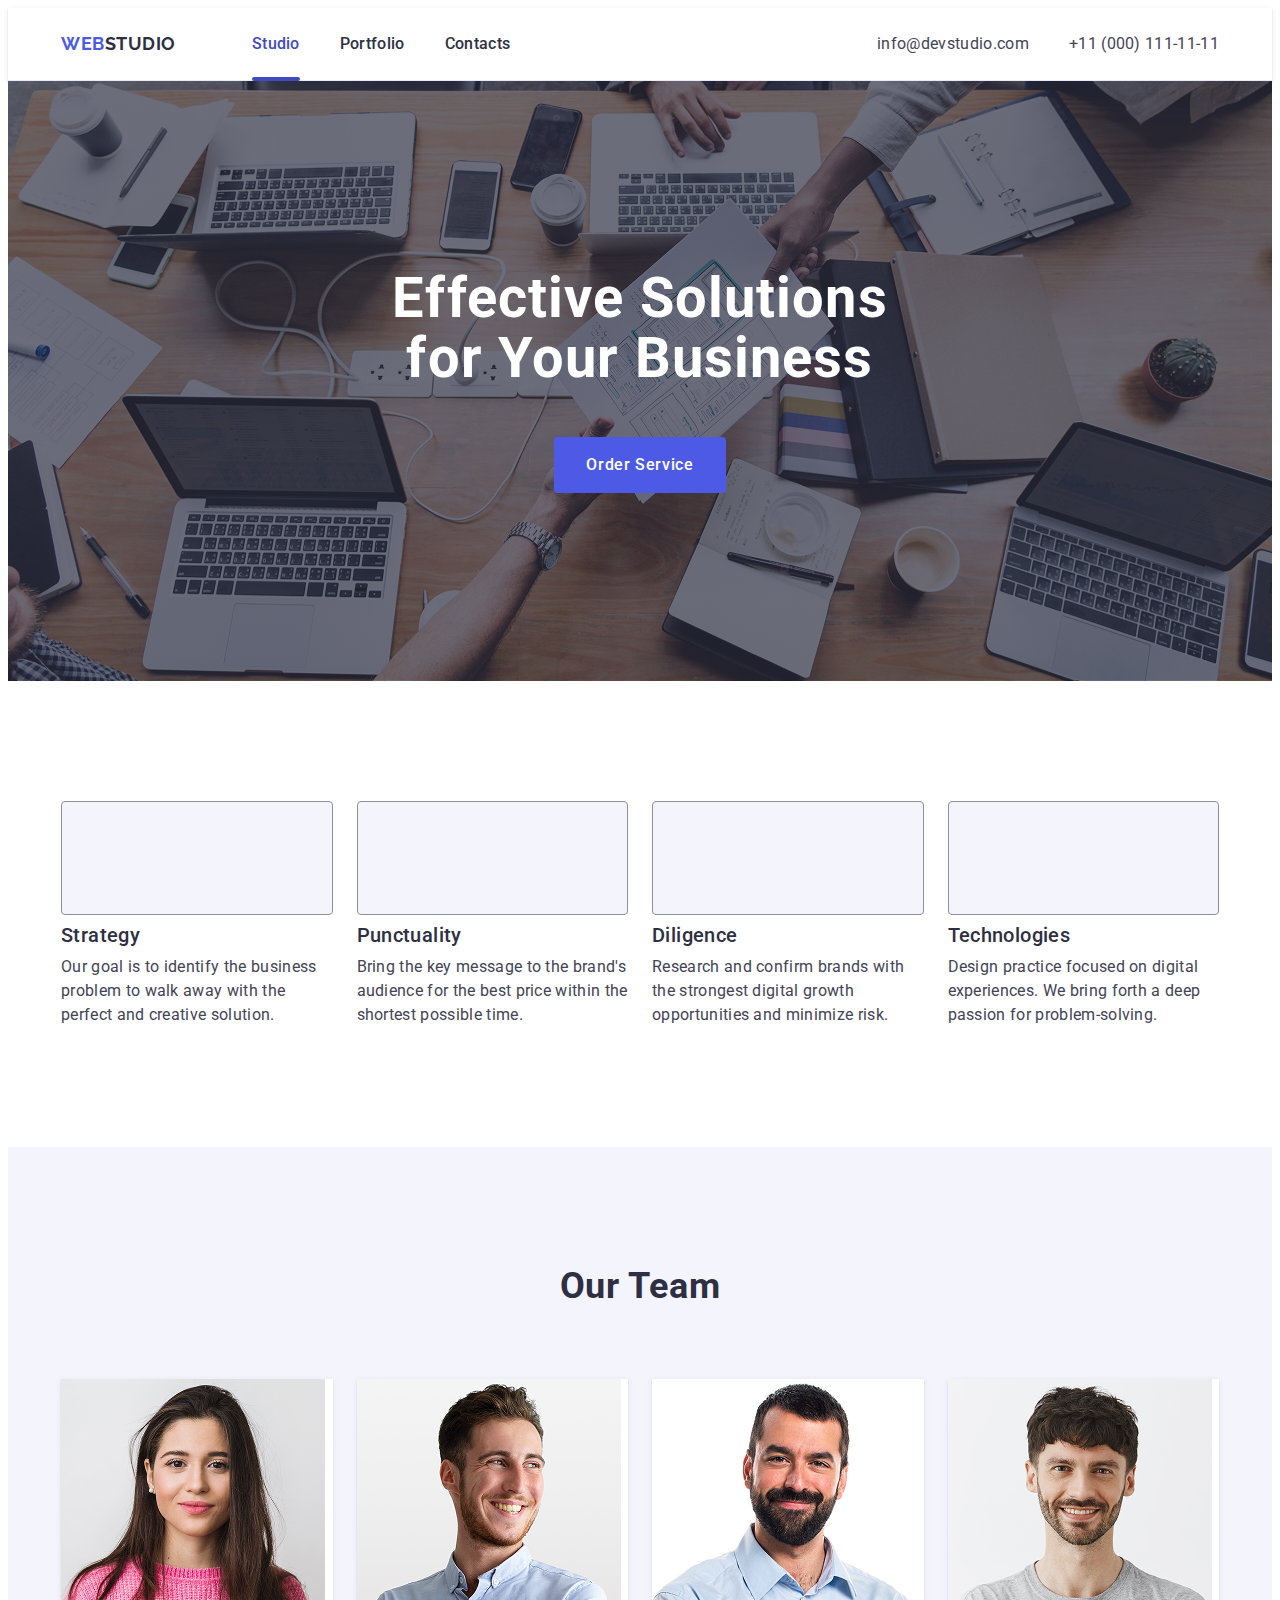
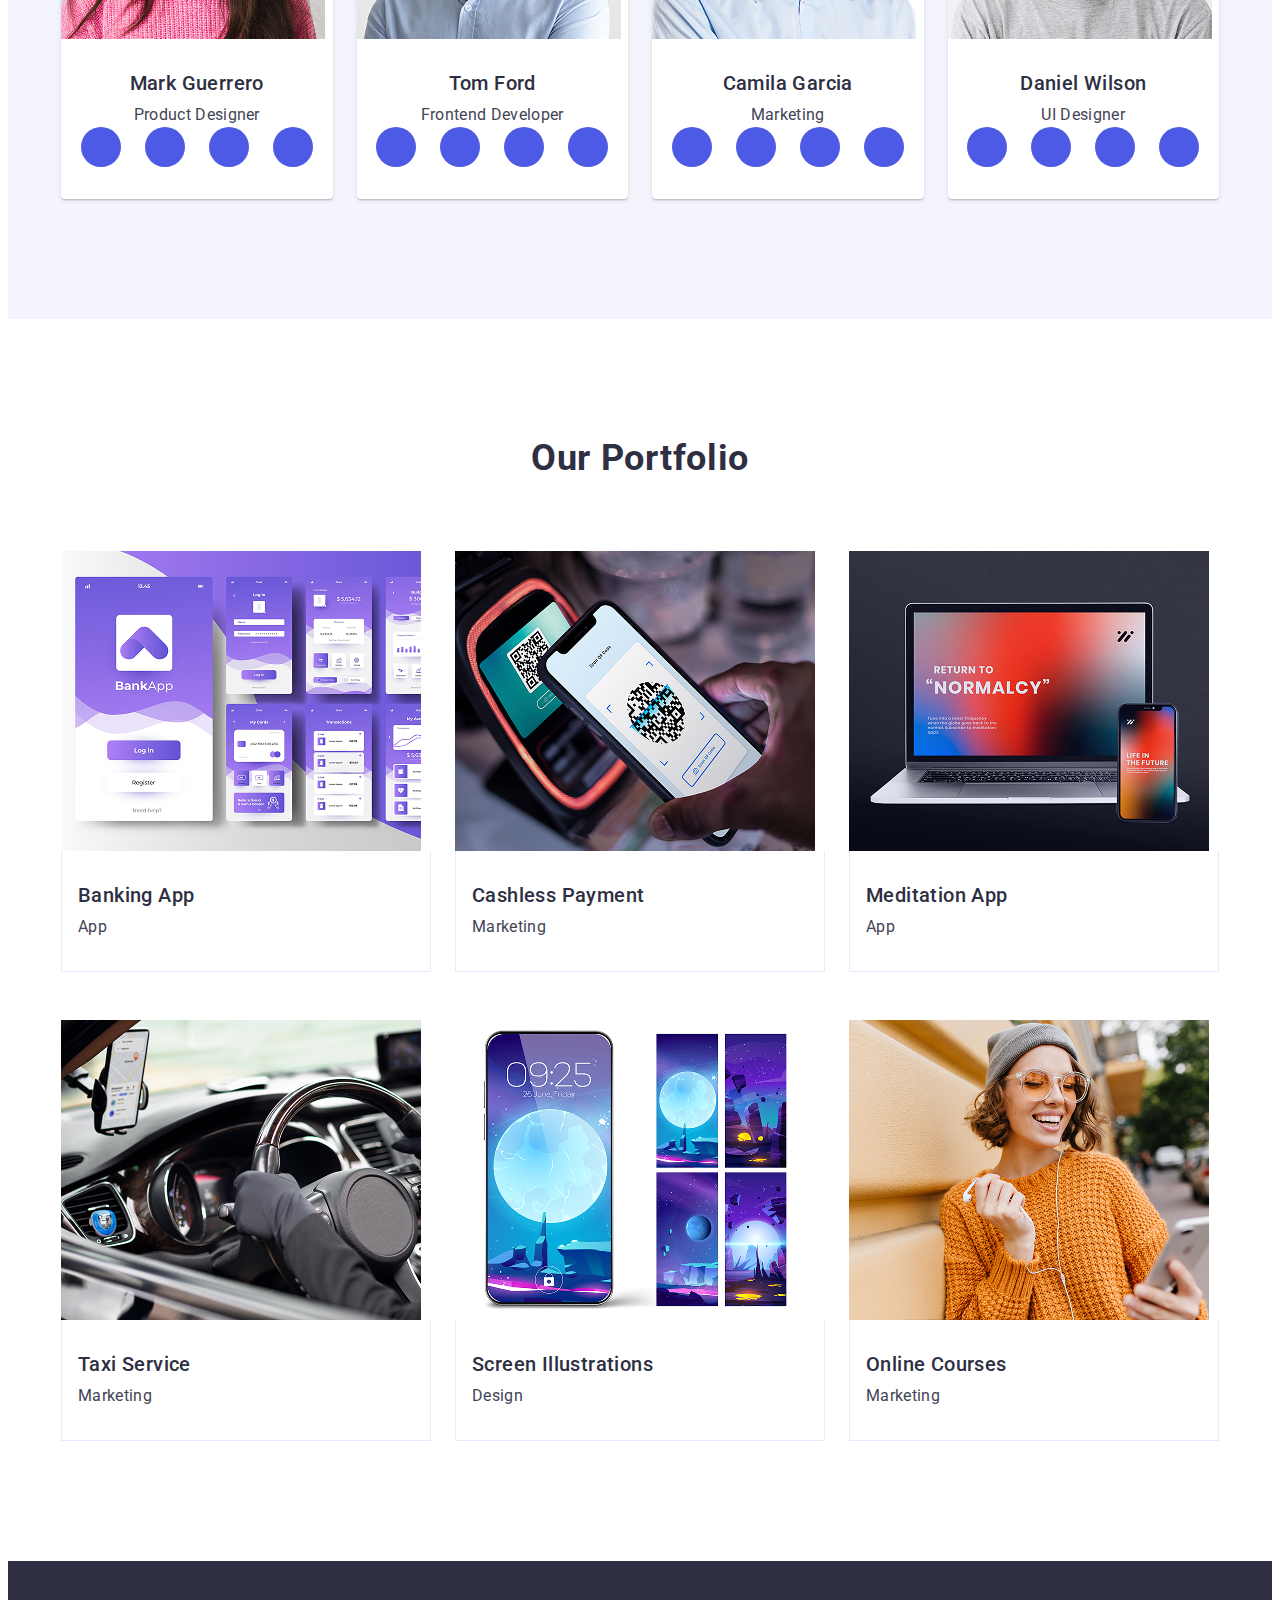
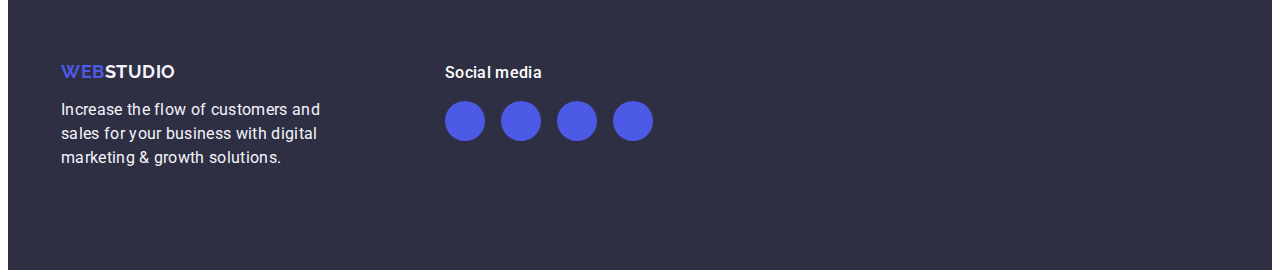
<file: index.html>
<!DOCTYPE html>
<html lang="en">
<head>
    <meta charset="UTF-8">
    <meta name="viewport" content="width=device-width, initial-scale=1.0">
    <title>Document</title>

    <link rel="stylesheet" href="https://cdnjs.cloudflare.com/ajax/libs/modern-normalize/3.0.1/modern-normalize.min.css" integrity="sha512-q6WgHqiHlKyOqslT/lgBgodhd03Wp4BEqKeW6nNtlOY4quzyG3VoQKFrieaCeSnuVseNKRGpGeDU3qPmabCANg==" crossorigin="anonymous" referrerpolicy="no-referrer" 
    />

    <link rel="preconnect" href="https://fonts.googleapis.com">
<link rel="preconnect" href="https://fonts.gstatic.com" crossorigin>
<link href="https://fonts.googleapis.com/css2?family=Raleway:wght@700&family=Roboto:wght@700&display=swap" rel="stylesheet"
/>

   <link rel="stylesheet" href="./css/styles.css"> 
</head>
<body>
<header class="page-header">

    <div class="container header-container">
        <nav class=" header-nav">
<a class="logo header-logo" href="./index.html">Web<span class="logo-part">Studio</span></a>
        <ul class="nav-list">
            <li class="nav-item"> <a class="nav-link current" href="./index.html">Studio</a> </li>
            <li class="nav-item"> <a class="nav-link" href="">Portfolio</a> </li>
            <li class="nav-item"> <a class="nav-link" href="">Contacts</a> </li>
        </ul>
    </nav>

    <address class="contacts">
        <ul class="contacts-list">
            <li class="contacts-item" ><a class="contacts-link" href="mailto:info@devstudio.com">info@devstudio.com</a></li>
            <li class="contacts-item"><a class="contacts-link" href="tel:+110001111111">+11 (000) 111-11-11</a></li>
        </ul>
    </address>
    </div>
</header>

    <main>
        <section class="hero">
            <div class="container hero-container">
            <h1 class="hero-title">Effective Solutions for Your Business</h1>
            <button class="hero-btn" type="button">Order Service</button>
            </div>
        </section>

        <section class="features"> 
           <div class="container">
             <h2 class="visually-hiden">Features</h2>
        
         <ul class="feature-list">
            <li class="features-item"> 
              <div class="feature-icon-box">
                <svg class="feature-icon" width="64" height="64">
                  <use href="./images/icons.svg#icon-antenna"></use>
                </svg>
              </div>
                <h3 class="feature-title">Strategy</h3>
            <p class="feature-txt">Our goal is to identify the business problem to walk away with the perfect and creative solution.</p></li>

            <li class="features-item">
              <div class="feature-icon-box">
                <svg class="feature-icon" width="64" height="64">
                  <use href="./images/icons.svg#icon-clock"></use>
                </svg> 
              </div>
                 <h3 class="feature-title">Punctuality</h3>
            <p class="feature-txt">Bring the key message to the brand's audience for the best price within the shortest possible time.</p></li>

            <li class="features-item">
              <div class="feature-icon-box">
                <svg class="feature-icon" width="64" height="64">
                  <use href="./images/icons.svg#icon-diagram"></use>
                </svg> 
              </div>
                 <h3 class="feature-title">Diligence</h3>
            <p class="feature-txt">Research and confirm brands with the strongest digital growth opportunities and minimize risk.</p></li>

            <li class="features-item"> 
              <div class="feature-icon-box">
                <svg class="feature-icon" width="64" height="64">
                  <use href="./images/icons.svg#icon-astronaut"></use>
                </svg> 
              </div>
                <h3 class="feature-title">Technologies</h3>
                <p class="feature-txt">Design practice focused on digital experiences. We bring forth a deep passion for problem-solving.</p></li>
         </ul>  
           </div>
         </section>

         <section class="team">
            <div class="container">
                <h2 class="team-title">Our Team</h2>
            <ul class="team-list">
                <li class="team-item"> <img class="team-image" src="./images/img-1.jpg" alt="man worker" width="264"/>
                    <div class="team-container">
                    <h3 class="team-name">Mark Guerrero</h3>
                    <p class="team-text">Product Designer</p>
                    <ul class="team-social-list">
                      <li class="team-social-item">
                       <a href="" class="team-social-link">
                       <svg class="team-social-icon" width="16" height="16">
                      <use href="./images/icons.svg#icon-instagram"></use>
                      </svg>
                      </a>
                </li>

                                <li class="team-social-item">
                                    <a href="" class="team-social-link">
                                        <svg class="team-social-icon" width="16" height="16">
                                            <use href="./images/icons.svg#icon-twitter"></use>
                                        </svg>
                                    </a>
                                </li>
                                <li class="team-social-item">
                                    <a href="" class="team-social-link">
                                        <svg class="team-social-icon" width="16" height="16">
                                            <use href="./images/icons.svg#icon-facebook"></use>
                                        </svg>
                                    </a>
                                </li>
                                <li class="team-social-item">
                                    <a href="" class="team-social-link">
                                        <svg class="team-social-icon" width="16" height="16">
                                            <use href="./images/icons.svg#icon-linkedin"></use>
                                        </svg>
                                    </a>
                                </li>
                            </ul>
                        </div>
                    </li>

                <li class="team-item"> <img class="team-image" src="./images/img-2.jpg" alt="man worker" width="264"/>
                    <div class="team-container">
                <h3 class="team-name">Tom Ford</h3>
                <p class="team-text">Frontend Developer</p>
                <ul class="team-social-list">
                                <li class="team-social-item">
                                    <a href="" class="team-social-link">
                                        <svg class="team-social-icon" width="16" height="16">
                                            <use href="./images/icons.svg#icon-instagram"></use>
                                        </svg>
                                    </a>
                                </li>
                                <li class="team-social-item">
                                    <a href="" class="team-social-link">
                                        <svg class="team-social-icon" width="16" height="16">
                                            <use href="./images/icons.svg#icon-twitter"></use>
                                        </svg>
                                    </a>
                                </li>
                                <li class="team-social-item">
                                    <a href="" class="team-social-link">
                                        <svg class="team-social-icon" width="16" height="16">
                                            <use href="./images/icons.svg#icon-facebook"></use>
                                        </svg>
                                    </a>
                                </li>
                                <li class="team-social-item">
                                    <a href="" class="team-social-link">
                                        <svg class="team-social-icon" width="16" height="16">
                                            <use href="./images/icons.svg#icon-linkedin"></use>
                                        </svg>
                                    </a>
                                </li>
                            </ul>
                    </div>
                </li>

                <li class="team-item"> <img class="team-image" src="./images/img-3.jpg" alt="woman worker" width="264"/>
                    <div class="team-container">
                <h3 class="team-name">Camila Garcia</h3>
                <p class="team-text">Marketing</p>
                <ul class="team-social-list">
                                <li class="team-social-item">
                                    <a href="" class="team-social-link">
                                        <svg class="team-social-icon" width="16" height="16">
                                            <use href="./images/icons.svg#icon-instagram"></use>
                                        </svg>
                                    </a>
                                </li>
                                <li class="team-social-item">
                                    <a href="" class="team-social-link">
                                        <svg class="team-social-icon" width="16" height="16">
                                            <use href="./images/icons.svg#icon-twitter"></use>
                                        </svg>
                                    </a>
                                </li>
                                <li class="team-social-item">
                                    <a href="" class="team-social-link">
                                        <svg class="team-social-icon" width="16" height="16">
                                            <use href="./images/icons.svg#icon-facebook"></use>
                                        </svg>
                                    </a>
                                </li>
                                <li class="team-social-item">
                                    <a href="" class="team-social-link">
                                        <svg class="team-social-icon" width="16" height="16">
                                            <use href="./images/icons.svg#icon-linkedin"></use>
                                        </svg>
                                    </a>
                                </li>
                            </ul>
                    </div>
                </li>

                <li class="team-item"> <img class="team-image" src="./images/img.jpg" alt="man worker" width="264"/>
                    <div class="team-container">
                <h3 class="team-name">Daniel Wilson</h3>
                <p class="team-text">UI Designer</p>
                <ul class="team-social-list">
                                <li class="team-social-item">
                                    <a href="" class="team-social-link">
                                        <svg class="team-social-icon" width="16" height="16">
                                            <use href="./images/icons.svg#icon-instagram"></use>
                                        </svg>
                                    </a>
                                </li>
                                <li class="team-social-item">
                                    <a href="" class="team-social-link">
                                        <svg class="team-social-icon" width="16" height="16">
                                            <use href="./images/icons.svg#icon-twitter"></use>
                                        </svg>
                                    </a>
                                </li>
                                <li class="team-social-item">
                                    <a href="" class="team-social-link">
                                        <svg class="team-social-icon" width="16" height="16">
                                            <use href="./images/icons.svg#icon-facebook"></use>
                                        </svg>
                                    </a>
                                </li>
                                <li class="team-social-item">
                                    <a href="" class="team-social-link">
                                        <svg class="team-social-icon" width="16" height="16">
                                            <use href="./images/icons.svg#icon-linkedin"></use>
                                        </svg>
                                    </a>
                                </li>
                            </ul>
                </div>
                </li>
            </ul>
            </div>
         </section>

         <section class="portfolio">
  <div class="container">
    
    <h2 class="portfolio-title">Our Portfolio</h2>
    
    <ul class="portfolio-list">
      
      <li class="portfolio-item">
        <div class="portfolio-cover-wrap">
        <img class="portfolio-image" src="./images/img-2-1.jpg" alt="Banking App interface" width="360" height="300"/>
        <p class="portfolio-cover-text">14 Stylish and User-Friendly App Design Concepts · Task Manager App · Calorie Tracker App · Exotic Fruit Ecommerce App · Cloud Storage App</p>
        </div>
        <div class="portfolio-box">
          <h3 class="portfolio-name">Banking App</h3>
          <p class="portfolio-text">App</p>
        </div>
      </li>

      <li class="portfolio-item">
        <div class="portfolio-cover-wrap">
        <img class="portfolio-image" src="./images/img-2-2.jpg" alt="Cashless payment via QR code" width="360" height="300"/>
        <p class="portfolio-cover-text">14 Stylish and User-Friendly App Design Concepts · Task Manager App · Calorie Tracker App · Exotic Fruit Ecommerce App · Cloud Storage App</p>
        </div>
        <div class="portfolio-box">
          <h3 class="portfolio-name">Cashless Payment</h3>
          <p class="portfolio-text">Marketing</p>
        </div>
      </li>

      <li class="portfolio-item">
        <div class="portfolio-cover-wrap">
        <img class="portfolio-image" src="./images/img-2-3.jpg" alt="Meditation app on laptop and phone" width="360" height="300"/>
        <p class="portfolio-cover-text">14 Stylish and User-Friendly App Design Concepts · Task Manager App · Calorie Tracker App · Exotic Fruit Ecommerce App · Cloud Storage App</p>
        </div>
        <div class="portfolio-box">
          <h3 class="portfolio-name">Meditation App</h3>
          <p class="portfolio-text">App</p>
        </div>
      </li>

      <li class="portfolio-item">
        <div class="portfolio-cover-wrap">
        <img class="portfolio-image" src="./images/img-2-4.jpg" alt="Taxi service car interior" width="360" height="300"/>
        <p class="portfolio-cover-text">14 Stylish and User-Friendly App Design Concepts · Task Manager App · Calorie Tracker App · Exotic Fruit Ecommerce App · Cloud Storage App</p>
        </div>
        <div class="portfolio-box">
          <h3 class="portfolio-name">Taxi Service</h3>
          <p class="portfolio-text">Marketing</p>
        </div>
      </li>

      <li class="portfolio-item">
        <div class="portfolio-cover-wrap">
        <img class="portfolio-image" src="./images/img-2-5.jpg" alt="Screen giillustrations" width="360" height="300"/>
        <p class="portfolio-cover-text">14 Stylish and User-Friendly App Design Concepts · Task Manager App · Calorie Tracker App · Exotic Fruit Ecommerce App · Cloud Storage App</p>
        </div>
        <div class="portfolio-box">
          <h3 class="portfolio-name">Screen Illustrations</h3>
          <p class="portfolio-text">Design</p>
        </div>
      </li>

      <li class="portfolio-item">
        <div class="portfolio-cover-wrap">
        <img class="portfolio-image" src="./images/img-2-6.jpg" alt="Woman taking online courses" width="360" height="300"/>
         <p class="portfolio-cover-text">14 Stylish and User-Friendly App Design Concepts · Task Manager App · Calorie Tracker App · Exotic Fruit Ecommerce App · Cloud Storage App</p>
        </div>
        <div class="portfolio-box">
          <h3 class="portfolio-name">Online Courses</h3>
          <p class="portfolio-text">Marketing</p>
        </div>
      </li>
      
    </ul>
  </div>
</section>
    </main>

    <footer class="page-footer">
        <div class="container footer-container">
          <div class="footer-logo-wrap">
            
        <a class="footer-logo" href="./index.html">Web<span class="footer-logo-part">Studio</span></a>
        <p class="footer-text">Increase the flow of customers and sales for your business with digital marketing & growth solutions.</p>
         </div>
        <div class="footer-social-wrap">
            <p class="footer-social-title">Social media</p>
            <ul class="footer-social-list">
                <li class="footer-social-item">
                    <a href="" class="footer-social-link">
                        <svg class="footer-social-icon" width="24" height="24">
                            <use href="./images/icons.svg#icon-instagram"></use>
                        </svg>
                    </a>
                </li>
                <li class="footer-social-item">
                    <a href="" class="footer-social-link">
                        <svg class="footer-social-icon" width="24" height="24">
                            <use href="./images/icons.svg#icon-twitter"></use>
                        </svg>
                    </a>
                </li>
                <li class="footer-social-item">
                    <a href="" class="footer-social-link">
                        <svg class="footer-social-icon" width="24" height="24">
                            <use href="./images/icons.svg#icon-facebook"></use>
                        </svg>
                    </a>
                </li>
                <li class="footer-social-item">
                    <a href="" class="footer-social-link">
                        <svg class="footer-social-icon" width="24" height="24">
                            <use href="./images/icons.svg#icon-linkedin"></use>
                        </svg>
                    </a>
                </li>
            </ul>
        </div>
         </div>
    </footer>
</body>
</html>
</file>
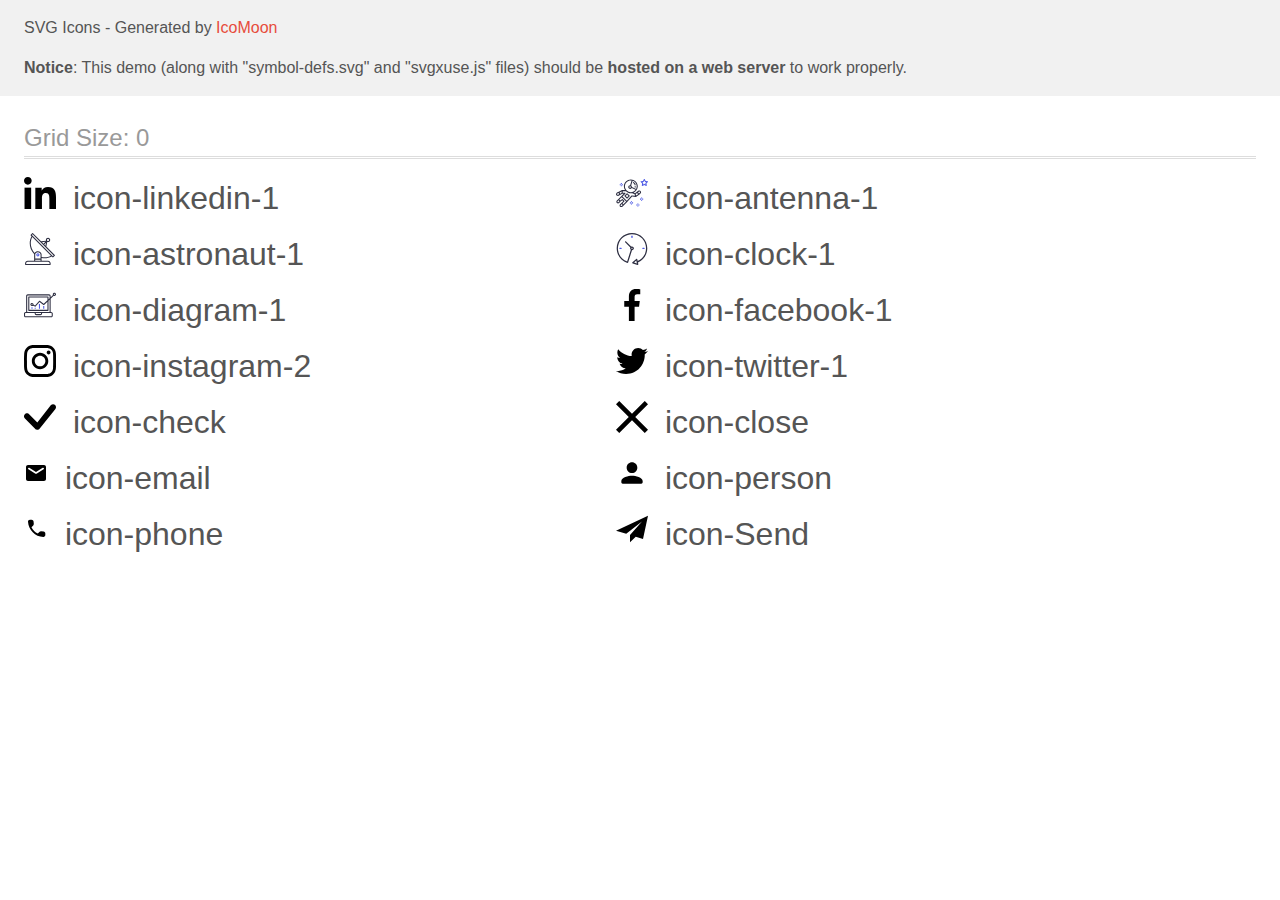
<file: images/icons.svg/demo-external-svg.html>
<!doctype html>
<html>
<head>
    <title>IcoMoon - SVG Icons</title>
    <meta charset="utf-8">
    <meta name="viewport" content="width=device-width, initial-scale=1">
    <link rel="stylesheet" href="demo-files/demo.css">
    <link rel="stylesheet" href="style.css">
</head>
<body>
<header class="bgc1 clearfix">
<div class="mhl">
    <p>SVG Icons - Generated by <a href="https://icomoon.io/app">IcoMoon</a></p><p><strong>Notice</strong>: This demo (along with "symbol-defs.svg" and "svgxuse.js" files) should be <b>hosted on a web server</b> to work properly.</p>
</div>
</header>
    <div class="clearfix mhl ptl">
        <h1 class="mvm mtn fgc1">Grid Size: 0</h1>
        <div class="glyph fs1">
            <div class="clearfix pbs">
                <svg class="icon icon-linkedin-1"><use xlink:href="symbol-defs.svg#icon-linkedin-1"></use></svg><span class="name"> icon-linkedin-1</span>
            </div>
        </div>
        <div class="glyph fs1">
            <div class="clearfix pbs">
                <svg class="icon icon-antenna-1"><use xlink:href="symbol-defs.svg#icon-antenna-1"></use></svg><span class="name"> icon-antenna-1</span>
            </div>
        </div>
        <div class="glyph fs1">
            <div class="clearfix pbs">
                <svg class="icon icon-astronaut-1"><use xlink:href="symbol-defs.svg#icon-astronaut-1"></use></svg><span class="name"> icon-astronaut-1</span>
            </div>
        </div>
        <div class="glyph fs1">
            <div class="clearfix pbs">
                <svg class="icon icon-clock-1"><use xlink:href="symbol-defs.svg#icon-clock-1"></use></svg><span class="name"> icon-clock-1</span>
            </div>
        </div>
        <div class="glyph fs1">
            <div class="clearfix pbs">
                <svg class="icon icon-diagram-1"><use xlink:href="symbol-defs.svg#icon-diagram-1"></use></svg><span class="name"> icon-diagram-1</span>
            </div>
        </div>
        <div class="glyph fs1">
            <div class="clearfix pbs">
                <svg class="icon icon-facebook-1"><use xlink:href="symbol-defs.svg#icon-facebook-1"></use></svg><span class="name"> icon-facebook-1</span>
            </div>
        </div>
        <div class="glyph fs1">
            <div class="clearfix pbs">
                <svg class="icon icon-instagram-2"><use xlink:href="symbol-defs.svg#icon-instagram-2"></use></svg><span class="name"> icon-instagram-2</span>
            </div>
        </div>
        <div class="glyph fs1">
            <div class="clearfix pbs">
                <svg class="icon icon-twitter-1"><use xlink:href="symbol-defs.svg#icon-twitter-1"></use></svg><span class="name"> icon-twitter-1</span>
            </div>
        </div>
        <div class="glyph fs1">
            <div class="clearfix pbs">
                <svg class="icon icon-check"><use xlink:href="symbol-defs.svg#icon-check"></use></svg><span class="name"> icon-check</span>
            </div>
        </div>
        <div class="glyph fs1">
            <div class="clearfix pbs">
                <svg class="icon icon-close"><use xlink:href="symbol-defs.svg#icon-close"></use></svg><span class="name"> icon-close</span>
            </div>
        </div>
        <div class="glyph fs1">
            <div class="clearfix pbs">
                <svg class="icon icon-email"><use xlink:href="symbol-defs.svg#icon-email"></use></svg><span class="name"> icon-email</span>
            </div>
        </div>
        <div class="glyph fs1">
            <div class="clearfix pbs">
                <svg class="icon icon-person"><use xlink:href="symbol-defs.svg#icon-person"></use></svg><span class="name"> icon-person</span>
            </div>
        </div>
        <div class="glyph fs1">
            <div class="clearfix pbs">
                <svg class="icon icon-phone"><use xlink:href="symbol-defs.svg#icon-phone"></use></svg><span class="name"> icon-phone</span>
            </div>
        </div>
        <div class="glyph fs1">
            <div class="clearfix pbs">
                <svg class="icon icon-Send"><use xlink:href="symbol-defs.svg#icon-Send"></use></svg><span class="name"> icon-Send</span>
            </div>
        </div>
  </div>
<script defer src="svgxuse.js"></script>
</body>
</html>
</file>
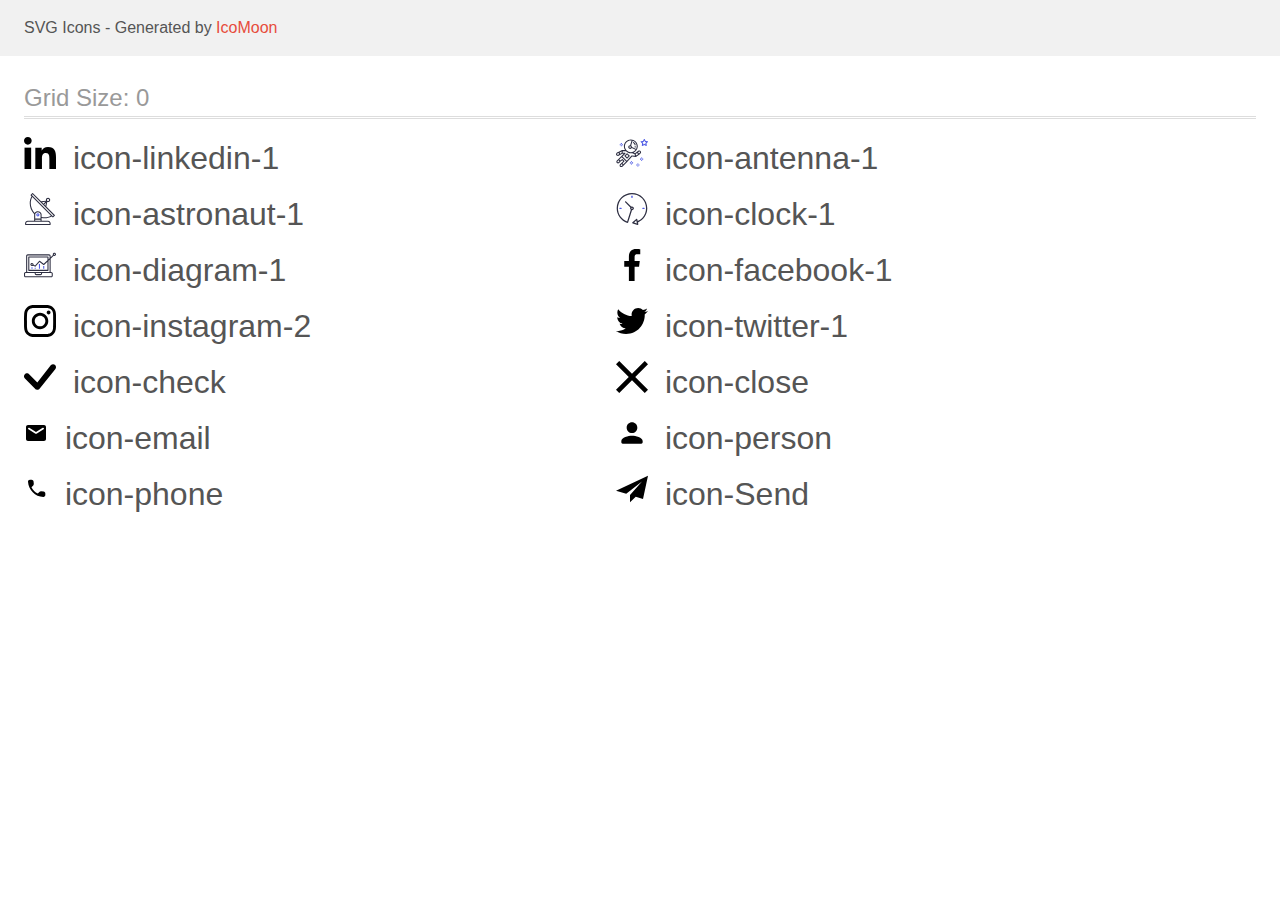
<file: images/icons.svg/demo.html>
<!doctype html>
<html>
<head>
    <title>IcoMoon - SVG Icons</title>
    <meta charset="utf-8">
    <meta name="viewport" content="width=device-width, initial-scale=1">
    <link rel="stylesheet" href="demo-files/demo.css">
    <link rel="stylesheet" href="style.css">
</head>
<body>
<svg aria-hidden="true" style="position: absolute; width: 0; height: 0; overflow: hidden;" version="1.1" xmlns="http://www.w3.org/2000/svg" xmlns:xlink="http://www.w3.org/1999/xlink">
<defs>
<symbol id="icon-linkedin-1" viewBox="0 0 32 32">
<path d="M31.992 32v-0.001h0.008v-11.736c0-5.741-1.236-10.164-7.948-10.164-3.227 0-5.392 1.771-6.276 3.449h-0.093v-2.913h-6.364v21.364h6.627v-10.579c0-2.785 0.528-5.479 3.977-5.479 3.399 0 3.449 3.179 3.449 5.657v10.401h6.62z"></path>
<path d="M0.528 10.636h6.635v21.364h-6.635v-21.364z"></path>
<path d="M3.843 0c-2.121 0-3.843 1.721-3.843 3.843s1.721 3.879 3.843 3.879c2.121 0 3.843-1.757 3.843-3.879-0.001-2.121-1.723-3.843-3.843-3.843v0z"></path>
</symbol>
<symbol id="icon-antenna-1" viewBox="0 0 32 32">
<path fill="#4d5ae5" style="fill: var(--color1, #4d5ae5)" d="M31.974 4.524c-0.063-0.193-0.229-0.333-0.43-0.363l-1.91-0.278-0.855-1.731c-0.179-0.365-0.777-0.365-0.956 0l-0.855 1.731-1.91 0.278c-0.201 0.029-0.367 0.17-0.431 0.363-0.062 0.193-0.011 0.405 0.135 0.547l1.383 1.348-0.326 1.903c-0.034 0.2 0.048 0.402 0.212 0.522 0.166 0.121 0.382 0.135 0.562 0.040l1.709-0.899 1.709 0.899c0.078 0.041 0.164 0.061 0.249 0.061 0.11 0 0.221-0.034 0.314-0.102 0.164-0.119 0.246-0.322 0.212-0.522l-0.326-1.903 1.383-1.348c0.145-0.142 0.197-0.354 0.135-0.547zM29.511 5.851c-0.125 0.122-0.183 0.299-0.153 0.472l0.191 1.114-1-0.526c-0.078-0.041-0.163-0.061-0.249-0.061s-0.17 0.020-0.249 0.061l-1.001 0.526 0.191-1.114c0.030-0.173-0.028-0.349-0.153-0.472l-0.81-0.789 1.119-0.163c0.174-0.025 0.324-0.134 0.402-0.292l0.5-1.013 0.5 1.013c0.078 0.157 0.228 0.267 0.402 0.292l1.119 0.163-0.809 0.789z"></path>
<path fill="#4d5ae5" style="fill: var(--color1, #4d5ae5)" d="M26.133 20.522h-1.067v1.067h1.067v-1.067z"></path>
<path fill="#4d5ae5" style="fill: var(--color1, #4d5ae5)" d="M26.133 22.656h-1.067v1.067h1.067v-1.067z"></path>
<path fill="#4d5ae5" style="fill: var(--color1, #4d5ae5)" d="M27.2 21.589h-1.067v1.067h1.067v-1.067z"></path>
<path fill="#4d5ae5" style="fill: var(--color1, #4d5ae5)" d="M25.067 21.589h-1.067v1.067h1.067v-1.067z"></path>
<path fill="#4d5ae5" style="fill: var(--color1, #4d5ae5)" d="M22.4 26.389h-1.067v1.067h1.067v-1.067z"></path>
<path fill="#4d5ae5" style="fill: var(--color1, #4d5ae5)" d="M22.4 28.522h-1.067v1.067h1.067v-1.067z"></path>
<path fill="#4d5ae5" style="fill: var(--color1, #4d5ae5)" d="M23.467 27.456h-1.067v1.067h1.067v-1.067z"></path>
<path fill="#4d5ae5" style="fill: var(--color1, #4d5ae5)" d="M21.333 27.456h-1.067v1.067h1.067v-1.067z"></path>
<path fill="#4d5ae5" style="fill: var(--color1, #4d5ae5)" d="M16 24.256h-1.067v1.067h1.067v-1.067z"></path>
<path fill="#4d5ae5" style="fill: var(--color1, #4d5ae5)" d="M16 26.389h-1.067v1.067h1.067v-1.067z"></path>
<path fill="#4d5ae5" style="fill: var(--color1, #4d5ae5)" d="M17.067 25.322h-1.067v1.067h1.067v-1.067z"></path>
<path fill="#4d5ae5" style="fill: var(--color1, #4d5ae5)" d="M14.933 25.322h-1.067v1.067h1.067v-1.067z"></path>
<path fill="#4d5ae5" style="fill: var(--color1, #4d5ae5)" d="M5.867 6.122h-1.067v1.067h1.067v-1.067z"></path>
<path fill="#4d5ae5" style="fill: var(--color1, #4d5ae5)" d="M5.867 8.255h-1.067v1.067h1.067v-1.067z"></path>
<path fill="#4d5ae5" style="fill: var(--color1, #4d5ae5)" d="M6.933 7.189h-1.067v1.067h1.067v-1.067z"></path>
<path fill="#4d5ae5" style="fill: var(--color1, #4d5ae5)" d="M4.8 7.189h-1.067v1.067h1.067v-1.067z"></path>
<path fill="#2e2f42" style="fill: var(--color2, #2e2f42)" d="M24.715 14.159c-0.287-0.388-0.709-0.637-1.188-0.705-0.481-0.068-0.956 0.058-1.34 0.352l-1.252 0.96-1.898 1.417-1.358-0.541c2.421-1.086 4.114-3.508 4.114-6.32 0-3.823-3.123-6.933-6.961-6.933s-6.961 3.11-6.961 6.933c0 1.386 0.414 2.674 1.12 3.758l-2.764-0.024c-0.002 0-0.003 0-0.005 0-0.009 0-0.015 0.004-0.023 0.005-0.053 0.002-0.105 0.013-0.155 0.031-0.013 0.005-0.026 0.008-0.038 0.013-0.006 0.003-0.013 0.003-0.019 0.006l-3.233 1.596c-0.001 0-0.001 0-0.001 0.001l-1.893 0.911c-0.021 0.009-0.042 0.021-0.063 0.035-0.755 0.502-1.012 1.489-0.598 2.295 0.22 0.429 0.595 0.745 1.056 0.889 0.178 0.055 0.359 0.083 0.539 0.083 0.29 0 0.577-0.071 0.839-0.211l1.388-0.738 2.264-1.169 1.357-0.008-5.442 5.416c-0.001 0.001-0.001 0.001-0.002 0.001l-1.339 1.333c-0.316 0.315-0.49 0.732-0.49 1.178s0.174 0.863 0.49 1.179c0.325 0.323 0.752 0.485 1.179 0.485s0.854-0.162 1.18-0.485l1.314-1.309 1.741-1.3 0.901 0.897-1.762 1.754c-0 0.001-0.001 0.001-0.002 0.001l-1.339 1.333c-0.316 0.315-0.49 0.732-0.49 1.178s0.174 0.863 0.49 1.179c0.325 0.323 0.753 0.485 1.18 0.485s0.855-0.162 1.18-0.485l3.482-3.467c0.001-0.001 0.001-0.001 0.001-0.002l1.010-1-0.004-0.004c0.006-0.006 0.015-0.009 0.022-0.015l5.166-5.658 3.471 0.494c0.025 0.004 0.050 0.005 0.075 0.005 0.065 0 0.127-0.015 0.187-0.038 0.018-0.006 0.033-0.015 0.050-0.023 0.019-0.010 0.039-0.015 0.058-0.027l3.213-2.133c0.012-0.008 0.018-0.021 0.029-0.029 0.013-0.010 0.029-0.014 0.041-0.026l1.271-1.191c0.662-0.62 0.753-1.635 0.212-2.362zM2.13 17.77c-0.173 0.093-0.37 0.111-0.558 0.052-0.187-0.058-0.338-0.186-0.427-0.358-0.161-0.314-0.068-0.695 0.214-0.902l1.314-0.632 0.449 1.313-0.992 0.527zM5.628 15.942l-1.548 0.8-0.439-1.283 2.027-1.001-0.040 1.484zM20.727 9.322c0 0.918-0.219 1.785-0.599 2.559l-4.181-1.899c-0.044-0.573-0.341-1.075-0.788-1.388l1.464-4.86c2.378 0.756 4.105 2.974 4.105 5.588zM8.938 9.322c0-3.235 2.644-5.867 5.894-5.867 0.253 0 0.5 0.021 0.745 0.052l-1.432 4.754c-0.019-0.001-0.037-0.006-0.057-0.006-1.033 0-1.873 0.837-1.873 1.867s0.84 1.867 1.873 1.867c0.694 0 1.294-0.383 1.618-0.945l3.862 1.755c-1.075 1.446-2.795 2.39-4.737 2.39-3.25 0-5.894-2.632-5.894-5.867zM14.894 10.122c0 0.441-0.362 0.8-0.806 0.8s-0.806-0.359-0.806-0.8c0-0.441 0.362-0.8 0.806-0.8s0.806 0.359 0.806 0.8zM2.465 25.146c-0.236 0.234-0.619 0.234-0.854 0.001-0.114-0.114-0.176-0.263-0.176-0.423s0.062-0.309 0.176-0.421l0.962-0.958 0.851 0.848-0.959 0.955zM5.679 28.88c-0.236 0.234-0.619 0.235-0.855 0.001-0.114-0.114-0.176-0.263-0.176-0.423s0.062-0.309 0.176-0.421l0.963-0.959 0.852 0.848-0.96 0.955zM9.16 25.411c-0.001 0-0.001 0-0.002 0.001l-1.765 1.76-0.852-0.848 1.763-1.755c0 0 0 0 0-0s0.001-0.001 0.002-0.001c0.040-0.040 0.065-0.088 0.090-0.135 0.007-0.014 0.020-0.026 0.026-0.040 0.017-0.041 0.019-0.085 0.026-0.129 0.003-0.025 0.014-0.047 0.014-0.073 0-0.036-0.013-0.070-0.020-0.106-0.006-0.032-0.006-0.065-0.019-0.095-0.020-0.050-0.055-0.094-0.091-0.138-0.010-0.012-0.014-0.027-0.025-0.038 0 0 0 0-0.001 0s-0.001-0.002-0.001-0.002l-1.607-1.6c-0.017-0.017-0.039-0.024-0.058-0.038-0.028-0.022-0.055-0.042-0.087-0.058-0.030-0.015-0.061-0.024-0.093-0.033-0.034-0.010-0.067-0.017-0.103-0.020-0.033-0.002-0.063 0.001-0.095 0.005-0.036 0.004-0.069 0.009-0.104 0.020-0.034 0.011-0.063 0.027-0.094 0.045-0.020 0.011-0.042 0.015-0.061 0.029l-1.773 1.324-0.901-0.897 2.399-2.386 4.361 4.289-0.928 0.919zM15.979 18.394c-0.015-0.002-0.030 0.004-0.045 0.003-0.039-0.002-0.076 0.001-0.115 0.007-0.030 0.005-0.059 0.011-0.088 0.021-0.034 0.012-0.065 0.028-0.097 0.047-0.030 0.018-0.057 0.037-0.083 0.061-0.013 0.011-0.028 0.017-0.040 0.029l-4.698 5.146-4.328-4.257 2.833-2.818c0.209-0.208 0.21-0.546 0.002-0.755-0.105-0.105-0.243-0.157-0.381-0.156v-0.001l-2.219 0.013 0.028-1.607 3.104 0.027c1.265 1.294 3.029 2.101 4.981 2.101 0.437 0 0.864-0.045 1.279-0.123 0.040 0.032 0.079 0.065 0.13 0.085l2.41 0.96 0.152 0.758 0.178 0.885-3.003-0.427zM20.020 18.572l-0.313-1.558 1.446-1.080 0.947 1.257-2.080 1.381zM23.774 15.741l-0.838 0.785-0.931-1.236 0.831-0.637c0.155-0.119 0.351-0.168 0.543-0.143 0.193 0.027 0.364 0.128 0.48 0.284 0.217 0.292 0.18 0.699-0.085 0.947z"></path>
<path fill="#2e2f42" style="fill: var(--color2, #2e2f42)" d="M13.602 18.544l-2.143-2.133c-0.207-0.207-0.545-0.207-0.753 0l-2.142 2.133c-0.1 0.101-0.157 0.236-0.157 0.378s0.056 0.278 0.157 0.378l2.142 2.133c0.104 0.103 0.241 0.155 0.377 0.155s0.273-0.052 0.376-0.155l2.143-2.133c0.1-0.1 0.157-0.236 0.157-0.378s-0.057-0.278-0.157-0.378zM11.083 20.303l-1.387-1.381 1.387-1.381 1.387 1.381-1.387 1.381z"></path>
<path fill="#2e2f42" style="fill: var(--color2, #2e2f42)" d="M17.164 5.071l-0.258 1.036c0.071 0.018 1.738 0.452 1.738 2.149h1.067c-0-2.017-1.666-2.965-2.547-3.185z"></path>
<path fill="#2e2f42" style="fill: var(--color2, #2e2f42)" d="M19.711 9.322h-1.067v1.067h1.067v-1.067z"></path>
</symbol>
<symbol id="icon-astronaut-1" viewBox="0 0 32 32">
<path fill="#2e2f42" style="fill: var(--color2, #2e2f42)" d="M30.773 22.098l-8.443-8.505 0.937-4.615c0.242 0.094 0.499 0.144 0.758 0.146h0.006c1.192 0.014 2.17-0.941 2.184-2.133s-0.941-2.17-2.133-2.184c-1.192-0.014-2.17 0.941-2.184 2.133-0.003 0.255 0.039 0.509 0.125 0.749l-4.96 0.605-8.091-8.133c-0.099-0.101-0.235-0.159-0.377-0.16-0.14 0.001-0.274 0.056-0.373 0.155l-1.513 1.504c-0.208 0.208-0.208 0.546 0 0.754l0.814 0.826c-3.153 5.798-2.129 12.978 2.519 17.663 0.043 0.041 0.092 0.074 0.146 0.098-0.034 0.18-0.051 0.364-0.052 0.547v6.187h-6.4c-1.472 0.002-2.665 1.195-2.667 2.667v1.067c0 0.295 0.239 0.533 0.533 0.533h24.533c0.295 0 0.533-0.239 0.533-0.533v-1.067c-0.002-1.472-1.195-2.665-2.667-2.667h-6.4v-2.742c1.003 0.21 2.024 0.317 3.049 0.32 2.458-0.003 4.877-0.615 7.040-1.783l0.818 0.823c0.099 0.101 0.235 0.159 0.377 0.16 0.14-0.001 0.274-0.056 0.373-0.155l1.513-1.504c0.208-0.208 0.208-0.546 0-0.754zM23.28 6.233c0.418-0.415 1.093-0.414 1.509 0.004s0.414 1.093-0.004 1.508c-0.2 0.199-0.47 0.31-0.752 0.31h-0.003c-0.589-0.003-1.064-0.483-1.061-1.072 0.002-0.282 0.115-0.552 0.314-0.751h-0.002zM22.024 9.738l-0.598 2.946-1.175-1.182 1.774-1.763zM21.419 8.836l-1.92 1.909-1.485-1.493 3.405-0.415zM24.004 28.8c0.884 0 1.6 0.716 1.6 1.6v0.533h-23.467v-0.533c0-0.884 0.716-1.6 1.6-1.6h20.267zM16.537 26.667v1.067h-5.333v-1.067h5.333zM11.204 25.6v-4.053c0-1.294 1.196-2.347 2.667-2.347s2.667 1.053 2.667 2.347v4.053h-5.333zM17.604 23.904v-2.357c0-1.882-1.675-3.413-3.733-3.413-1.331-0.020-2.576 0.657-3.281 1.786-4.058-4.274-4.971-10.645-2.279-15.887l18.602 18.708c-2.872 1.461-6.165 1.873-9.309 1.163zM28.893 23.22l-21.057-21.181 0.755-0.752 7.935 7.98c0.004 0 0.006 0.007 0.010 0.010l13.115 13.191-0.757 0.752z"></path>
<path fill="#4d5ae5" style="fill: var(--color1, #4d5ae5)" d="M13.876 20.267h-0.005c-0.884-0.001-1.601 0.714-1.602 1.598s0.714 1.601 1.598 1.602h0.005c0.884 0.001 1.601-0.714 1.602-1.598s-0.714-1.601-1.598-1.602zM14.249 22.245c-0.1 0.1-0.236 0.156-0.378 0.155-0.295-0.002-0.532-0.242-0.531-0.536 0.001-0.141 0.057-0.276 0.157-0.375s0.233-0.154 0.373-0.155c0.295 0.002 0.532 0.242 0.531 0.536-0.001 0.141-0.057 0.276-0.157 0.375h0.005z"></path>
</symbol>
<symbol id="icon-clock-1" viewBox="0 0 32 32">
<path fill="#2e2f42" style="fill: var(--color2, #2e2f42)" d="M31.297 15.301c-0.002-8.452-6.855-15.303-15.308-15.301s-15.303 6.855-15.301 15.308c0.001 6.658 4.307 12.551 10.649 14.576 0.061 0.019 0.124 0.029 0.187 0.029 0.121-0 0.239-0.032 0.342-0.094 0.135-0.080 0.236-0.207 0.283-0.356l3.865-12.25c1.057-0.005 1.909-0.866 1.903-1.923s-0.866-1.909-1.923-1.903c-0.284 0.001-0.565 0.067-0.82 0.191l-5.106-5.107c-0.253-0.245-0.657-0.238-0.902 0.016-0.239 0.247-0.239 0.639 0 0.886l5.103 5.109c-0.392 0.799-0.168 1.764 0.536 2.309l-3.683 11.673c-7.278-2.681-11.004-10.754-8.323-18.032s10.754-11.004 18.032-8.323c7.278 2.681 11.004 10.754 8.323 18.032-1.31 3.556-4.001 6.431-7.462 7.973l-0.398-1.874c-0.073-0.345-0.411-0.565-0.756-0.492-0.109 0.023-0.209 0.074-0.293 0.148l-3.837 3.426c-0.263 0.234-0.287 0.637-0.052 0.9 0.076 0.085 0.174 0.149 0.283 0.184l4.899 1.564c0.335 0.108 0.694-0.077 0.802-0.412 0.034-0.106 0.040-0.219 0.017-0.328l-0.391-1.839c5.664-2.388 9.342-7.942 9.329-14.089zM15.992 14.664c0.352 0 0.638 0.286 0.638 0.638s-0.286 0.638-0.638 0.638c-0.352 0-0.638-0.285-0.638-0.638s0.285-0.638 0.638-0.638zM18.093 29.528l2.184-1.948 0.603 2.84-2.787-0.892z"></path>
<path fill="#4d5ae5" style="fill: var(--color1, #4d5ae5)" d="M15.354 3.185v1.275c0 0.352 0.285 0.638 0.638 0.638s0.638-0.285 0.638-0.638v-1.275c0-0.352-0.286-0.638-0.638-0.638s-0.638 0.286-0.638 0.638z"></path>
<path fill="#4d5ae5" style="fill: var(--color1, #4d5ae5)" d="M3.876 14.664c-0.352 0-0.638 0.286-0.638 0.638s0.285 0.638 0.638 0.638h1.275c0.352 0 0.638-0.285 0.638-0.638s-0.285-0.638-0.638-0.638h-1.275z"></path>
<path fill="#4d5ae5" style="fill: var(--color1, #4d5ae5)" d="M28.108 15.939c0.352 0 0.638-0.285 0.638-0.638s-0.285-0.638-0.638-0.638h-1.275c-0.352 0-0.638 0.286-0.638 0.638s0.286 0.638 0.638 0.638h1.275z"></path>
</symbol>
<symbol id="icon-diagram-1" viewBox="0 0 32 32">
<path fill="#4d5ae5" style="fill: var(--color1, #4d5ae5)" d="M14.925 14.965h1.066v4.798h-1.066v-4.797z"></path>
<path fill="#4d5ae5" style="fill: var(--color1, #4d5ae5)" d="M19.19 17.097h1.066v2.665h-1.066v-2.665z"></path>
<path fill="#4d5ae5" style="fill: var(--color1, #4d5ae5)" d="M10.661 18.696h1.066v1.066h-1.066v-1.066z"></path>
<path fill="#4d5ae5" style="fill: var(--color1, #4d5ae5)" d="M7.463 18.163h1.066v1.599h-1.066v-1.599z"></path>
<path fill="#2e2f42" style="fill: var(--color2, #2e2f42)" d="M1.599 28.291h25.587c0.883 0 1.599-0.716 1.599-1.599v-2.132c0-0.883-0.716-1.599-1.599-1.599h-0.533v-13.293l3.028-2.868c0.703 0.346 1.553 0.136 2.013-0.499s0.396-1.508-0.152-2.068-1.42-0.644-2.065-0.198c-0.644 0.446-0.873 1.292-0.542 2.002l-2.281 2.163v-1.23c0-0.883-0.716-1.599-1.599-1.599h-21.322c-0.883 0-1.599 0.716-1.599 1.599v15.992h-0.533c-0.883 0-1.599 0.716-1.599 1.599v2.132c0 0.883 0.716 1.599 1.599 1.599zM30.384 4.837c0.294 0 0.533 0.239 0.533 0.533s-0.239 0.533-0.533 0.533c-0.294 0-0.533-0.239-0.533-0.533s0.239-0.533 0.533-0.533zM3.198 6.969c0-0.294 0.239-0.533 0.533-0.533h21.322c0.294 0 0.533 0.239 0.533 0.533v2.239l-1.066 1.013v-2.186c0-0.294-0.239-0.533-0.533-0.533h-19.19c-0.294 0-0.533 0.239-0.533 0.533v13.326c0 0.294 0.239 0.533 0.533 0.533h19.19c0.294 0 0.533-0.239 0.533-0.533v-9.674l1.066-1.010v12.284h-22.388v-15.992zM7.996 13.899c-0.721-0.002-1.354 0.478-1.546 1.174s0.105 1.433 0.725 1.801c0.62 0.368 1.41 0.276 1.928-0.226l1.853 0.93c0.215 0.108 0.476 0.057 0.636-0.123l3.939-4.431 3.872 2.901c0.208 0.156 0.498 0.139 0.686-0.039l3.365-3.188v8.131h-18.124v-12.26h18.124v2.66l-3.771 3.572-3.904-2.927c-0.222-0.166-0.534-0.135-0.718 0.072l-3.993 4.493-1.493-0.746c0.011-0.064 0.018-0.129 0.020-0.193 0-0.883-0.716-1.599-1.599-1.599zM8.529 15.498c0 0.294-0.239 0.533-0.533 0.533s-0.533-0.239-0.533-0.533c0-0.294 0.239-0.533 0.533-0.533s0.533 0.239 0.533 0.533zM11.727 24.027h5.331v0.533c0 0.294-0.239 0.533-0.533 0.533h-4.264c-0.294 0-0.533-0.239-0.533-0.533v-0.533zM1.066 24.56c0-0.294 0.239-0.533 0.533-0.533h9.062v0.533c0 0.883 0.716 1.599 1.599 1.599h4.264c0.883 0 1.599-0.716 1.599-1.599v-0.533h9.062c0.294 0 0.533 0.239 0.533 0.533v2.132c0 0.294-0.239 0.533-0.533 0.533h-25.587c-0.294 0-0.533-0.239-0.533-0.533v-2.132z"></path>
</symbol>
<symbol id="icon-facebook-1" viewBox="0 0 32 32">
<path d="M21.329 5.313h2.921v-5.088c-0.504-0.069-2.237-0.225-4.256-0.225-4.212 0-7.097 2.649-7.097 7.519v4.481h-4.648v5.688h4.648v14.312h5.699v-14.311h4.46l0.708-5.688h-5.169v-3.919c0.001-1.644 0.444-2.769 2.735-2.769z"></path>
</symbol>
<symbol id="icon-instagram-2" viewBox="0 0 32 32">
<path d="M31.969 9.408c-0.075-1.7-0.35-2.869-0.744-3.882-0.406-1.075-1.031-2.038-1.85-2.838-0.8-0.813-1.769-1.444-2.832-1.844-1.019-0.394-2.182-0.669-3.882-0.744-1.713-0.081-2.257-0.1-6.601-0.1s-4.888 0.019-6.595 0.094c-1.7 0.075-2.869 0.35-3.882 0.744-1.075 0.406-2.038 1.031-2.838 1.85-0.813 0.8-1.444 1.769-1.844 2.832-0.394 1.019-0.669 2.182-0.744 3.882-0.081 1.713-0.1 2.257-0.1 6.601s0.019 4.888 0.094 6.595c0.075 1.7 0.35 2.869 0.744 3.882 0.406 1.075 1.038 2.038 1.85 2.838 0.8 0.813 1.769 1.444 2.832 1.844 1.019 0.394 2.182 0.669 3.882 0.744 1.706 0.075 2.25 0.094 6.595 0.094s4.888-0.019 6.595-0.094c1.7-0.075 2.869-0.35 3.882-0.744 2.151-0.832 3.851-2.532 4.682-4.682 0.394-1.019 0.669-2.182 0.744-3.882 0.075-1.707 0.094-2.25 0.094-6.595s-0.006-4.888-0.081-6.595zM29.087 22.473c-0.069 1.563-0.331 2.407-0.55 2.969-0.538 1.394-1.644 2.501-3.038 3.038-0.563 0.219-1.413 0.481-2.969 0.55-1.688 0.075-2.194 0.094-6.464 0.094s-4.782-0.019-6.464-0.094c-1.563-0.069-2.407-0.331-2.969-0.55-0.694-0.256-1.325-0.663-1.838-1.194-0.531-0.519-0.938-1.144-1.194-1.838-0.219-0.563-0.481-1.413-0.55-2.969-0.075-1.688-0.094-2.194-0.094-6.464s0.019-4.782 0.094-6.464c0.069-1.563 0.331-2.407 0.55-2.969 0.256-0.694 0.663-1.325 1.2-1.838 0.519-0.531 1.144-0.938 1.838-1.194 0.563-0.219 1.413-0.481 2.969-0.55 1.688-0.075 2.194-0.094 6.464-0.094 4.276 0 4.782 0.019 6.464 0.094 1.563 0.069 2.407 0.331 2.969 0.55 0.694 0.256 1.325 0.662 1.838 1.194 0.531 0.519 0.938 1.144 1.194 1.838 0.219 0.563 0.481 1.413 0.55 2.969 0.075 1.688 0.094 2.194 0.094 6.464s-0.019 4.77-0.094 6.458z"></path>
<path d="M16.059 7.783c-4.538 0-8.22 3.682-8.22 8.22s3.682 8.22 8.22 8.22c4.538 0 8.22-3.682 8.22-8.22s-3.682-8.22-8.22-8.22zM16.059 21.335c-2.944 0-5.332-2.388-5.332-5.332s2.388-5.332 5.332-5.332c2.944 0 5.332 2.388 5.332 5.332s-2.388 5.332-5.332 5.332z"></path>
<path d="M26.524 7.458c0 1.060-0.859 1.919-1.919 1.919s-1.919-0.859-1.919-1.919c0-1.060 0.859-1.919 1.919-1.919s1.919 0.859 1.919 1.919z"></path>
</symbol>
<symbol id="icon-twitter-1" viewBox="0 0 32 32">
<path d="M32 6.078c-1.19 0.522-2.458 0.868-3.78 1.036 1.36-0.812 2.398-2.088 2.886-3.626-1.268 0.756-2.668 1.29-4.16 1.588-1.204-1.282-2.92-2.076-4.792-2.076-3.632 0-6.556 2.948-6.556 6.562 0 0.52 0.044 1.020 0.152 1.496-5.454-0.266-10.28-2.88-13.522-6.862-0.566 0.982-0.898 2.106-0.898 3.316 0 2.272 1.17 4.286 2.914 5.452-1.054-0.020-2.088-0.326-2.964-0.808 0 0.020 0 0.046 0 0.072 0 3.188 2.274 5.836 5.256 6.446-0.534 0.146-1.116 0.216-1.72 0.216-0.42 0-0.844-0.024-1.242-0.112 0.85 2.598 3.262 4.508 6.13 4.57-2.232 1.746-5.066 2.798-8.134 2.798-0.538 0-1.054-0.024-1.57-0.090 2.906 1.874 6.35 2.944 10.064 2.944 12.072 0 18.672-10 18.672-18.668 0-0.29-0.010-0.57-0.024-0.848 1.302-0.924 2.396-2.078 3.288-3.406z"></path>
</symbol>
<symbol id="icon-check" viewBox="0 0 32 32">
<path d="M27.026 4.016c0.553-0.529 1.289-0.822 2.052-0.816s1.495 0.31 2.040 0.847c0.545 0.538 0.861 1.267 0.881 2.034s-0.257 1.513-0.773 2.078l-15.663 19.694c-0.269 0.292-0.594 0.526-0.956 0.688s-0.752 0.25-1.147 0.257c-0.396 0.007-0.789-0.066-1.156-0.214s-0.701-0.371-0.98-0.652l-10.387-10.443c-0.289-0.271-0.521-0.598-0.682-0.961s-0.247-0.755-0.254-1.152 0.066-0.792 0.214-1.161c0.148-0.369 0.368-0.703 0.648-0.984s0.613-0.503 0.979-0.652 0.759-0.222 1.155-0.215c0.395 0.007 0.785 0.094 1.146 0.256s0.686 0.395 0.956 0.686l8.22 8.26 13.633-17.464c0.025-0.030 0.051-0.059 0.078-0.087h-0.004z"></path>
</symbol>
<symbol id="icon-close" viewBox="0 0 32 32">
<path d="M32 3.223l-3.223-3.223-12.777 12.777-12.777-12.777-3.223 3.223 12.777 12.777-12.777 12.777 3.223 3.223 12.777-12.777 12.777 12.777 3.223-3.223-12.777-12.777 12.777-12.777z"></path>
</symbol>
<symbol id="icon-email" viewBox="0 0 24 32">
<path d="M20 8h-16c-1.1 0-1.99 0.9-1.99 2l-0.010 12c0 1.1 0.9 2 2 2h16c1.1 0 2-0.9 2-2v-12c0-1.1-0.9-2-2-2zM19.6 12.25l-7.070 4.42c-0.32 0.2-0.74 0.2-1.060 0l-7.070-4.42c-0.25-0.16-0.4-0.43-0.4-0.72 0-0.67 0.73-1.070 1.3-0.72l6.7 4.19 6.7-4.19c0.57-0.35 1.3 0.050 1.3 0.72 0 0.29-0.15 0.56-0.4 0.72z"></path>
</symbol>
<symbol id="icon-person" viewBox="0 0 32 32">
<path d="M16 16c2.947 0 5.333-2.387 5.333-5.333s-2.387-5.333-5.333-5.333c-2.947 0-5.333 2.387-5.333 5.333s2.387 5.333 5.333 5.333zM16 18.667c-3.56 0-10.667 1.787-10.667 5.333v1.333c0 0.733 0.6 1.333 1.333 1.333h18.667c0.733 0 1.333-0.6 1.333-1.333v-1.333c0-3.547-7.107-5.333-10.667-5.333z"></path>
</symbol>
<symbol id="icon-phone" viewBox="0 0 24 32">
<path d="M19.635 18.487l-2.451-0.28c-0.589-0.067-1.167 0.135-1.582 0.55l-1.775 1.775c-2.731-1.389-4.969-3.618-6.359-6.359l1.785-1.785c0.415-0.415 0.618-0.994 0.55-1.582l-0.28-2.432c-0.116-0.975-0.936-1.708-1.92-1.708h-1.669c-1.090 0-1.997 0.907-1.93 1.997 0.511 8.24 7.102 14.821 15.332 15.332 1.090 0.068 1.997-0.839 1.997-1.93v-1.669c0.010-0.975-0.724-1.795-1.698-1.911z"></path>
</symbol>
<symbol id="icon-Send" viewBox="0 0 32 32">
<path d="M32 2.667l-32 15 10.227 3.156 15.773-12.323-11.998 13.488 0.010 0.003-0.012-0.003v7.345l5.735-5.576 7.265 2.242 5-23.333z"></path>
</symbol>
</defs>
</svg>

<header class="bgc1 clearfix">
<div class="mhl">
    <p>SVG Icons - Generated by <a href="https://icomoon.io/app">IcoMoon</a></p>
</div>
</header>
    <div class="clearfix mhl ptl">
        <h1 class="mvm mtn fgc1">Grid Size: 0</h1>
        <div class="glyph fs1">
            <div class="clearfix pbs">
                <svg class="icon icon-linkedin-1"><use xlink:href="#icon-linkedin-1"></use></svg><span class="name"> icon-linkedin-1</span>
            </div>
        </div>
        <div class="glyph fs1">
            <div class="clearfix pbs">
                <svg class="icon icon-antenna-1"><use xlink:href="#icon-antenna-1"></use></svg><span class="name"> icon-antenna-1</span>
            </div>
        </div>
        <div class="glyph fs1">
            <div class="clearfix pbs">
                <svg class="icon icon-astronaut-1"><use xlink:href="#icon-astronaut-1"></use></svg><span class="name"> icon-astronaut-1</span>
            </div>
        </div>
        <div class="glyph fs1">
            <div class="clearfix pbs">
                <svg class="icon icon-clock-1"><use xlink:href="#icon-clock-1"></use></svg><span class="name"> icon-clock-1</span>
            </div>
        </div>
        <div class="glyph fs1">
            <div class="clearfix pbs">
                <svg class="icon icon-diagram-1"><use xlink:href="#icon-diagram-1"></use></svg><span class="name"> icon-diagram-1</span>
            </div>
        </div>
        <div class="glyph fs1">
            <div class="clearfix pbs">
                <svg class="icon icon-facebook-1"><use xlink:href="#icon-facebook-1"></use></svg><span class="name"> icon-facebook-1</span>
            </div>
        </div>
        <div class="glyph fs1">
            <div class="clearfix pbs">
                <svg class="icon icon-instagram-2"><use xlink:href="#icon-instagram-2"></use></svg><span class="name"> icon-instagram-2</span>
            </div>
        </div>
        <div class="glyph fs1">
            <div class="clearfix pbs">
                <svg class="icon icon-twitter-1"><use xlink:href="#icon-twitter-1"></use></svg><span class="name"> icon-twitter-1</span>
            </div>
        </div>
        <div class="glyph fs1">
            <div class="clearfix pbs">
                <svg class="icon icon-check"><use xlink:href="#icon-check"></use></svg><span class="name"> icon-check</span>
            </div>
        </div>
        <div class="glyph fs1">
            <div class="clearfix pbs">
                <svg class="icon icon-close"><use xlink:href="#icon-close"></use></svg><span class="name"> icon-close</span>
            </div>
        </div>
        <div class="glyph fs1">
            <div class="clearfix pbs">
                <svg class="icon icon-email"><use xlink:href="#icon-email"></use></svg><span class="name"> icon-email</span>
            </div>
        </div>
        <div class="glyph fs1">
            <div class="clearfix pbs">
                <svg class="icon icon-person"><use xlink:href="#icon-person"></use></svg><span class="name"> icon-person</span>
            </div>
        </div>
        <div class="glyph fs1">
            <div class="clearfix pbs">
                <svg class="icon icon-phone"><use xlink:href="#icon-phone"></use></svg><span class="name"> icon-phone</span>
            </div>
        </div>
        <div class="glyph fs1">
            <div class="clearfix pbs">
                <svg class="icon icon-Send"><use xlink:href="#icon-Send"></use></svg><span class="name"> icon-Send</span>
            </div>
        </div>
  </div>
<script defer src="svgxuse.js"></script>
</body>
</html>
</file>
<file: css/styles.css>
/* font-family: "Raleway", sans-serif;
font-family: "Roboto", sans-serif; */

:root {
  --iris: #4D5AE5;
  --navyblue: #2E2F42;
  --white: #FFFFFF;
  --dairy: #FCFCFC; 
  --ocean: #404bbf; 
  --cloud: #f4f4fd;
  --cornflower: #E7E9FC; 
}

/* #region Header */
body {
font-family: "Roboto", sans-serif;
color:#434455;
background-color:#FFFFFF;
}

/* reset  */

ul, ol {
    list-style-type: none;
    margin: 0;
    padding: 0;
}

h1, h2, h3, h4, h5, h6, p {
    margin: 0;
}

a {
    text-decoration: none;
}

img {
  display: block;
  max-width: 100%;
  height: auto;
}

/* common */

.container {
    max-width: 1158px;
    padding: 0 15px;
    margin: 0 auto;
}

/* header */

.page-header {
    border-bottom: 1px solid #e7e9fc;
    box-shadow: 0 1px 6px 0 rgba(46, 47, 66, 0.08), 0 1px 1px 0 rgba(46, 47, 66, 0.16), 0 2px 1px 0 rgba(46, 47, 66, 0.08);
}

.header-container {
    display: flex;
    align-items: center;
}

.header-nav {
    display: flex;
    align-items: center;
}

.nav-list {
    display: flex;
    align-items: center;
    gap: 40px;
}

.nav-link.current {
position: relative;
color: #404bbf;
}
.nav-link.current::after {
    content: "";
    position: absolute;
    left: 0;
    bottom: -1px;
    background-color: #404bbf;
    border-radius: 2px;
    width: 100%;
    height: 4px;

}

.contacts-list {
    display: flex;
    align-items: center;
    gap: 40px;
}

.logo {
font-family: 'Raleway', sans-serif;
font-weight: 700;
font-size: 18px;
line-height: 1.17;
letter-spacing: 0.03em;
text-transform: uppercase;
color: #4d5ae5;
}

.header-logo {
    padding: 24px 0;
    margin-right: 76px;
}

.header-logo .logo-part {
    color: #2E2F42;
}

.nav-link {
    display: block;
    padding: 24px 0;
font-weight: 500;
font-size: 16px;
line-height: 1.5;
letter-spacing: 0.02em;
color:  #2E2F42;
transition: color 250ms cubic-bezier(0.4, 0, 0.2, 1);
}

.nav-link:hover {
    color: #404BBF;
}

.nav-link:focus {
    color: #404bbf 
}

.contacts {
  font-style: normal;
  margin-left: auto;  
}

.contacts-link:hover {
    color: #404BBF;
}

.contacts-link:focus {
    color: #404bbf 
}

.contacts-link {
    display: block;
    padding: 24px 0;
font-weight: 400;
font-size: 16px;
line-height: 1.5;
letter-spacing: 0.02em;
color: #434455;
transition: color 250ms cubic-bezier(0.4, 0, 0.2, 1);
}

/* --- Hero --- */

.hero {
    background-color: #2E2F42;
    max-width: 1440px;
    margin: 0 auto;
    padding: 188px 0;
    text-align: center;
    align-items: center;
    justify-content: center;
    background-image: 
    linear-gradient(
        rgba(46, 47, 66, 0.7), 
            rgba(46, 47, 66, 0.7)
    ),
    url('../images/hero_bg.jpg');
    background-repeat: no-repeat;
    background-size: cover;
    background-position: center;
}

.hero-title {
    max-width: 496px;
    margin-left: auto;
    margin-right: auto;
    margin-bottom: 48px;
    font-weight: 700;
    font-size: 56px;
    line-height: 1.07;
    letter-spacing: 0.02em;
    color: #FFFFFF;
}

.hero-container {
    max-width: 496px;
    width: 100%;
    text-align: center;
}

.hero-btn {
    font-family: "Roboto", sans-serif;
    font-weight: 500;
    font-size: 16px;
    line-height: 1.5;
    letter-spacing: 0.04em;
    color: #FFFFFF;
    background-color: #4D5AE5;
    cursor: pointer;
    padding: 16px 32px;
    border-radius: 4px;
    border: none;
    height: 56px;
    min-width: 169px;
    display: block;
    margin: 0 auto;
    transition: background-color 250ms cubic-bezier(0.4, 0, 0.2, 1);
}

.hero-btn:hover {
    background-color: #404BBF
}

.hero-btn:focus {
    background-color: #404BBF
}

/* --- Feature --- */

.visually-hiden {
    position: absolute;
  width: 1px;
  height: 1px;
  margin: -1px;
  border: 0;
  padding: 0;
  white-space: nowrap;
  clip-path: inset(100%);
  clip: rect(0 0 0 0);
  overflow: hidden;
}

.features {
    padding: 120px 0;
}

.feature-icon-box {
display: flex;
align-items: center;
justify-content: center;
height: 112px;
background-color: #F4F4FD;
border: 1px solid #8e8f99;
border-radius: 4px;
margin-bottom: 8px;
}

.feature-icon {
    display: block;
}

.feature-list {
    display: flex;
    gap: 24px;
    list-style: none;
    padding: 0;
    margin: 0;
}

.feature-title {
    margin-bottom: 8px;
    font-weight: 500;
    font-size: 20px;
    line-height: 1.2;
    letter-spacing: 0.02em;
    color: #2E2F42;
}

.feature-txt {
    font-weight: 400;
    font-size: 16px;
    line-height: 1.5;
    letter-spacing: 0.02em;
    color:  #434455;
    margin: 0;
}

.features-item {
    width: calc((100% - 72px) / 4);
}

/* --- Our Team --- */

.team {
    padding: 120px 0;
    background-color: #F4F4FD;
}

.team-title {
    margin-bottom: 72px;
    font-weight: 700;
    font-size: 36px;
    line-height: 1.11;
    letter-spacing: 0.02em;
    text-align: center;
    color: #2E2F42;
    text-transform: capitalize
}

.team-list {
    display: flex;
    gap: 24px;
    list-style: none;
    padding: 0;
    margin: 0;
}

.team-item {
    width: calc((100% - 72px) / 4);
    border-radius: 0px 0px 4px 4px;
    background-color: #FFFFFF;
    box-shadow: 0px 1px 6px rgba(46, 47, 66, 0.08), 
                0px 1px 1px rgba(46, 47, 66, 0.16), 
                0px 2px 1px rgba(46, 47, 66, 0.08); 
}

.team-image {
    display: block;
    max-width: 100%;
    height: auto;
}

.team-name {
    margin-bottom: 8px;
    font-weight: 500;
    font-size: 20px;
    line-height: 1.2;
    letter-spacing: 0.02em;
    text-align: center;
    color: #2E2F42;
}

.team-container {
    padding: 32px 0;
}

.team-text {
    margin: 0;
    font-weight: 400;
    font-size: 16px;
    line-height: 1.5;
    letter-spacing: 0.02em;
    text-align: center;
    color:  #434455;
}

.team-social-list {
    display: flex;
    justify-content: center;
    gap: 24px;
}

.team-social-item {
    width: 40px;
    height: 40px;
}

.team-social-link {
    width: 100%;
    height: 100%;
    background-color: #4d5ae5;
    border-radius: 50%;
    display: flex;
    align-items: center;
    justify-content: center;
    transition: background-color 250ms cubic-bezier(0.4, 0, 0.2, 1);
}

.team-social-link:hover,
.team-social-link:focus {
    background-color: #404BBF;
}

.team-social-icon {
    fill: #F4F4FD;
}


/* Our Portfolio */

.portfolio {
    padding: 120px 0;
}

.portfolio-title {
    margin-bottom: 72px;
    font-weight: 700;
    font-size: 36px;
    line-height: 1.11;
    letter-spacing: 0.02em;
    text-transform: capitalize;
    text-align: center;
    color: #2E2F42;
}

.portfolio-name {
    margin-bottom: 8px;
    font-weight: 500;
    font-size: 20px;
    line-height: 1.2;
    letter-spacing: 0.02em;
    color: #2E2F42;
}

.portfolio-list {
    display: flex;
    flex-wrap: wrap;
    column-gap: 24px;
    row-gap: 48px;
    list-style: none;
    padding: 0;
    margin: 0;
}

.portfolio-item {
    width: calc((100% - 48px) / 3);
    transition: box-shadow 250ms cubic-bezier(0.4, 0, 0.2, 1);
}

.portfolio-image {
 max-width: 100%;
 height: auto;
    display: block;
}

.portfolio-cover-wrap {
    position: relative;
    overflow: hidden;
}

.portfolio-cover-text {
    position: absolute;
    top: 0;
    left: 0;
    width: 100%;
    height: 100%;
    background-color: #4d5ae5;
    color: #F4F4FD;
    padding: 40px 32px;

    font-size: 16px;
    line-height: 1.5;
    letter-spacing: 0.02em;

    transform: translateY(100%);

    transition: transform 250ms cubic-bezier(0.4, 0, 0.2, 1);

    margin: 0;
}

.portfolio-item:hover {
    box-shadow: 0px 1px 6px rgba(46, 47, 66, 0.08), 
                0px 1px 1px rgba(46, 47, 66, 0.16), 
                0px 2px 1px rgba(46, 47, 66, 0.08);
}

.portfolio-item:hover .portfolio-cover-text {
    transform: translateY(0%);
}

.portfolio-box {
    padding: 32px 16px;
    border: 1px solid #e7e9fc;
    border-top: none;
}

.portfolio-text {
    font-weight: 400;
    font-size: 16px;
    line-height: 1.5;
    letter-spacing: 0.02em;
    margin: 0;
}

/* ---Footer--- */

.page-footer {
    background-color: #2E2F42;
    padding: 100px 0;
}

.footer-container {
    display: flex;
    align-items: baseline;
}

.footer-logo-wrap {
margin-right: 120px;
}


.footer-logo {
    font-family: 'Raleway', sans-serif;
    font-weight: 700;
    font-size: 18px;
    line-height: 1.17;
    letter-spacing: 0.03em;
    text-transform: uppercase;
    color: #4D5AE5;
    text-decoration: none;
    display: inline-block;
    margin-bottom: 16px;
}

.footer-logo-part {
    font-family: 'Raleway', sans-serif;
    font-weight: 700;
    font-size: 18px;
    line-height: 1.17;
    letter-spacing: 0.03em;
    text-transform: uppercase;
    color: #F4F4FD;
}

.footer-text {
    font-weight: 400;
    font-size: 16px;
    line-height: 1.5;
    letter-spacing: 0.02em;
    color: #F4F4FD;
    max-width: 264px;
}

.footer-social-title {
    font-weight: 500;
    font-size: 16px;
    line-height: 1.5;
    letter-spacing: 0.02em;
    color: #FFFFFF;
    margin-bottom: 16px;
}

.footer-social-list {
    display: flex;
    gap: 16px;
}

.footer-social-item {
    width: 40px;
    height: 40px;
}

.footer-social-link {
    width: 100%;
    height: 100%;
    background-color: #4d5ae5;
    border-radius: 50%;
    display: flex;
    align-items: center;
    justify-content: center;
    transition: background-color 250ms cubic-bezier(0.4, 0, 0.2, 1);
}

.footer-social-link:hover,
.footer-social-link:focus {
    background-color: #31d0aa;
}

.footer-social-icon {
    fill: #f4f4fd;
}

.subscribe-title {
  color: #FFFFFF;
  margin-bottom: 16px;
  font-weight: 500;
  font-size: 16px;
  line-height: 1.5;
  letter-spacing: 0.02em;
}

.subscribe-form {
  display: flex;
  gap: 24px;
  flex-direction: row; 
  align-items: baseline;
}

.subscribe-input {
  border: 1px solid #ffffff;
  width: 264px;
  height: 40px;
  background-color: transparent;
  font-size: 12px;
  line-height: 2;
  letter-spacing: 0.04em;
  padding-left: 16px;
  color: #FFFFFF;
  border-radius: 4px;
  box-shadow: 0px 4px 4px rgba(0, 0, 0, 0.15);
  outline: none;
  transition: border-color 0.25s cubic-bezier(0.4, 0, 0.2, 1);
}

.subscribe-input:focus {
  border-color: #4D5AE5; 
}

.subscribe-input::placeholder {
  color: rgba(255, 255, 255, 0.6);
}

.subscribe-button {
  min-width: 165px;
  height: 40px;
  display: flex;
  justify-content: center;
  align-items: center;
  font-family: inherit;
  font-weight: 500;
  font-size: 16px;
  line-height: 1.5;
  letter-spacing: 0.04em;
  color: #FFFFFF;
  cursor: pointer;
  background-color: #4D5AE5;
  border: none;
  border-radius: 4px;
  transition: background-color 0.25s cubic-bezier(0.4, 0, 0.2, 1);
}

.subscribe-button:hover,
.subscribe-button:focus {
  background-color: #31D0AA; 
}

.subscribe-icon {
  margin-left: 16px;
  fill: #FFFFFF; /* Меняем color на fill */
}

.subscribe-container {
  margin-left: auto;
}

.backdrop {
    background-color: rgba(46, 47, 66, 0.4);
    box-shadow: 0 1px 1px 0 rgba(0, 0, 0, 0.14), 0 1px 3px 0 rgba(0, 0, 0, 0.12), 0 2px 1px 0 rgba(0, 0, 0, 0.2);
    transition: opacity 250ms cubic-bezier(0.4, 0, 0.2, 1), visibility 250ms cubic-bezier(0.4, 0, 0.2, 1);
    position: fixed;
    top: 0%;
    left: 0%;
    width: 100%;
    height: 100%;
    z-index: 999;
    display: flex;
    align-items: center;
    justify-content: center;
}



.modal {
  position: absolute;
  top: 50%;
  left: 50%;
  transform: translate(-50%, -50%) scale(1);
  width: 408px;
  min-height: 584px;
  background: #FCFCFC;
  box-shadow: 0px 1px 1px rgba(0, 0, 0, 0.14), 0px 1px 3px rgba(0, 0, 0, 0.12), 0px 2px 1px rgba(0, 0, 0, 0.2);
  border-radius: 4px;
  padding: 72px 24px 24px 24px;
  transition: transform 250ms cubic-bezier(0.4, 0, 0.2, 1);
}


.modal-close-btn {
  position: absolute;
  top: 24px;
  right: 24px;
  width: 24px;
  height: 24px;
  border-radius: 50%;
  display: flex;
  align-items: center;
  justify-content: center;
  background-color: var(--cornflower);
  border: 1px solid rgba(0, 0, 0, 0.1);
  padding: 0;
  cursor: pointer;
  transition: background-color 250ms cubic-bezier(0.4, 0, 0.2, 1), border 250ms cubic-bezier(0.4, 0, 0.2, 1);
}

.modal-title {
  font-weight: 500;
  font-size: 16px;
  line-height: 1.5;
  text-align: center;
  letter-spacing: 0.02em;
  color: #2E2F42;
  margin-bottom: 16px;
}

.modal-close-btn:hover,
.modal-close-btn:focus {
  background-color: var(--ocean);
  border: none;
  fill: #ffffff;
}

.modal-close-btn:hover .modal-close-icon,
.modal-close-btn:focus .modal-close-icon {
  fill: #ffffff;
}

.modal-close-icon {
  fill: var(--navyblue);
  transition: fill 250ms cubic-bezier(0.4, 0, 0.2, 1);
}

.modal-close-btn:hover .modal-close-icon,
.modal-close-btn:focus .modal-close-icon {
  fill: #ffffff;
}

.modal-field {
  margin-bottom: 8px;
}

.modal-label {
  display: block;
  margin-bottom: 4px;
  font-size: 12px;
  line-height: 1.17;
  letter-spacing: 0.04em;
  color: #8E8F99;
}

.input-wrap {
  position: relative;
}


.modal-input {
  width: 100%;
  height: 40px;
  border: 1px solid rgba(46, 47, 66, 0.4);
  border-radius: 4px;
  background-color: transparent;
  padding-left: 38px;
  outline: transparent;
  transition: border-color 250ms cubic-bezier(0.4, 0, 0.2, 1);
}

.modal-input:focus {
  border-color: var(--iris); 
}

.modal-icon {
  position: absolute;
  left: 16px;
  top: 50%;
  transform: translateY(-50%);
  fill: var(--navyblue); 
  transition: fill 250ms cubic-bezier(0.4, 0, 0.2, 1);
}

.icon-form {
    fill: #2E2F42;
}

.modal-input:focus + .modal-icon {
  fill: var(--iris);
}

.modal-field-comment {
  margin-bottom: 16px;
}

.modal-textarea {
  width: 100%;
  height: 120px;
  font-size: 12px;
  line-height: 1.17;
  letter-spacing: 0.04em;
  color: rgba(46, 47, 66, 0.4);
  border: 1px solid rgba(46, 47, 66, 0.4);
  border-radius: 4px;
  background-color: transparent;
  padding: 8px 16px;
  outline: transparent;
  resize: none;
  transition: border-color 250ms cubic-bezier(0.4, 0, 0.2, 1);
}

.modal-textarea:focus {
  border-color: #4D5AE5;
}

.modal-field-checkbox {
  margin-bottom: 24px;
  display: flex;
  align-items: center;
}

.visually-hidden {
  position: absolute;
  width: 1px;
  height: 1px;
  margin: -1px;
  border: 0;
  padding: 0;
  white-space: nowrap;
  clip-path: inset(100%);
  clip: rect(0 0 0 0);
  overflow: hidden;
}

.check-text {
  font-size: 12px;
  line-height: 1.17;
  letter-spacing: 0.04em;
  color: #8E8F99;
}

.check-span {
  width: 16px;
  height: 16px;
  border: 1px solid rgba(46, 47, 66, 0.4);
  border-radius: 2px;
  transition: background-color 250ms cubic-bezier(0.4, 0, 0.2, 1), border 250ms cubic-bezier(0.4, 0, 0.2, 1), fill 250ms cubic-bezier(0.4, 0, 0.2, 1);
  display: inline-flex;
  align-items: center;
  justify-content: center;
  fill: transparent;
  margin-right: 8px;
}

.modal-check:checked + .check-text .check-span {
  background-color: var(--ocean);
  border: none;
  fill: var(--cloud);
}

.privacy-link {
  color: var(--iris);
  text-decoration: underline;
  font-size: 12px;
  line-height: 1.17;
  letter-spacing: 0.04em;
  margin-left: 4px;
}

.modal-send-btn {
  display: block;
  min-width: 169px;
  height: 56px;
  font-family: "Roboto", sans-serif;
  font-size: 16px;
  font-weight: 500;
  line-height: 1.5;
  letter-spacing: 0.04em;
  color: #ffffff;
  cursor: pointer;
  background-color: #4D5AE5;
  border: none;
  border-radius: 4px;
  margin: 0 auto;
  transition: background-color 250ms cubic-bezier(0.4, 0, 0.2, 1);
}

.modal-send-btn:hover,
.modal-send-btn:focus {
  background-color: #404BBF;
}
</file>
<file: images/icons.svg/demo-files/demo.css>
body {
  padding: 0;
  margin: 0;
  font-family: sans-serif;
  font-size: 1em;
  line-height: 1.5;
  color: #555;
  background: #fff;
}
h1 {
  font-size: 1.5em;
  font-weight: normal;
  box-shadow: 0 1px #ddd, 0 2px #fff, 0 3px #ddd;
}
small {
  font-size: .66666667em;
}
a {
  color: #e74c3c;
  text-decoration: none;
}
a:hover, a:focus {
  box-shadow: 0 1px #e74c3c;
}
.bshadow0, input {
  box-shadow: inset 0 -2px #e7e7e7;
}
input:hover {
  box-shadow: inset 0 -2px #ccc;
}
input, fieldset {
  font-size: 1em;
  margin: 0;
  padding: 0;
  border: 0;
}
input {
  color: inherit;
  line-height: 1.5;
  height: 1.5em;
  padding: .25em 0;
}
input:focus {
  outline: none;
  box-shadow: inset 0 -2px #449fdb;
}
.glyph {
  font-size: 16px;
  margin-right: 1.5em;
  float: left;
  width: 17em;
}
svg {
  color: #000;
}
.liga {
  width: 80%;
  width: calc(100% - 2.5em);
}
.talign-right {
  text-align: right;
}
.talign-center {
  text-align: center;
}
.bgc1 {
  background: #f1f1f1;
}
.fgc0 {
  color: #000;
}
.fgc1 {
  color: #999;
}
p {
  margin-top: 1em;
  margin-bottom: 1em;
}
.mvm {
  margin-top: .75em;
  margin-bottom: .75em;
}
.mtn {
  margin-top: 0;
}
.mtl, .mal {
  margin-top: 1.5em;
}
.mbl, .mal {
  margin-bottom: 1.5em;
}
.mal, .mhl {
  margin-left: 1.5em;
  margin-right: 1.5em;
}
.mhmm {
  margin-left: 1em;
  margin-right: 1em;
}
.ptl {
  padding-top: 1.5em;
}
.pbs, .pvs {
  padding-bottom: .25em;
}
.pvs, .pts {
  padding-top: .25em;
}
.unit {
  float: left;
}
.unitRight {
  float: right;
}
.size1of2 {
  width: 50%;
}
.size1of1 {
  width: 100%;
}
.clearfix:before, .clearfix:after {
  content: " ";
  display: table;
}
.clearfix:after {
  clear: both;
}
.hidden-true {
  display: none;
}
.textbox0 {
  width: 3em;
  background: #f1f1f1;
  padding: .25em .5em;
  line-height: 1.5;
  height: 1.5em;
}
.fs0 {
  font-size: 16px;
}
.fs1 {
  font-size: 32px;
}
.name {
  margin-left: .25em;
}
</file>
<file: images/icons.svg/style.css>
.icon {
  display: inline-block;
  width: 1em;
  height: 1em;
  stroke-width: 0;
  stroke: currentColor;
  fill: currentColor;
}

/* ==========================================
Single-colored icons can be modified like so:
.icon-name {
  font-size: 32px;
  color: red;
}
========================================== */

.icon-email {
  width: 0.75em;
}

.icon-phone {
  width: 0.75em;
}
</file>
